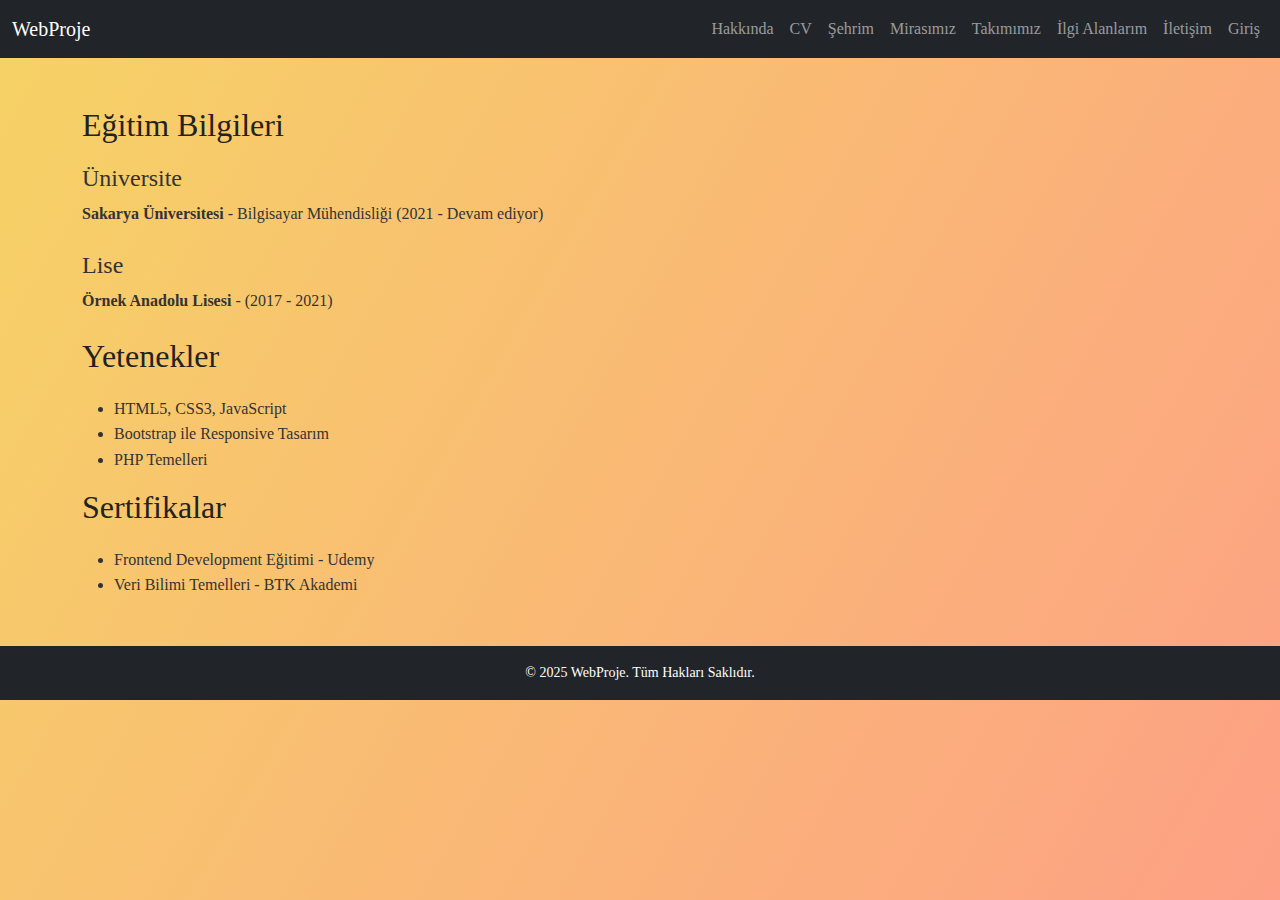
<file: cv.html>
<!DOCTYPE html>
<html lang="tr">
<head>
  <meta charset="UTF-8">
  <meta name="viewport" content="width=device-width, initial-scale=1.0">
  <title>CV - [Adın Soyadın]</title>
  <link href="https://cdn.jsdelivr.net/npm/bootstrap@5.3.3/dist/css/bootstrap.min.css" rel="stylesheet">
  <link href="css/style.css" rel="stylesheet">
</head>
<body>

     <!-- Navbar Başlangıcı -->
<nav class="navbar navbar-expand-lg navbar-dark bg-dark">
  <div class="container-fluid">
    <a class="navbar-brand" href="index.html">WebProje</a>
    <button class="navbar-toggler" type="button" data-bs-toggle="collapse" data-bs-target="#navbarNav"
      aria-controls="navbarNav" aria-expanded="false" aria-label="Toggle navigation">
      <span class="navbar-toggler-icon"></span>
    </button>
    <div class="collapse navbar-collapse" id="navbarNav">
      <ul class="navbar-nav ms-auto">
        <li class="nav-item">
          <a class="nav-link" href="hakkinda.html">Hakkında</a>
        </li>
        <li class="nav-item">
          <a class="nav-link" href="cv.html">CV</a>
        </li>
        <li class="nav-item">
          <a class="nav-link" href="sehir.html">Şehrim</a>
        </li>
        <li class="nav-item">
          <a class="nav-link" href="mirasimiz.html">Mirasımız</a>
        </li>
        <li class="nav-item">
          <a class="nav-link" href="takimimiz.html">Takımımız</a>
        </li>
        <li class="nav-item">
          <a class="nav-link" href="ilgiAlanları.html">İlgi Alanlarım</a>
        </li>
        <li class="nav-item">
          <a class="nav-link" href="iletisim.html">İletişim</a>
        </li>
        <li class="nav-item">
          <a class="nav-link" href="login.html">Giriş</a>
        </li>
      </ul>
    </div>
  </div>
</nav>
<!-- Navbar Sonu -->
  
  <main class="container my-5">
    <section>
      <h2>Eğitim Bilgileri</h2>
      <article class="mb-4">
        <h4>Üniversite</h4>
        <p><strong>Sakarya Üniversitesi</strong> - Bilgisayar Mühendisliği (2021 - Devam ediyor)</p>
      </article>
      <article class="mb-4">
        <h4>Lise</h4>
        <p><strong>Örnek Anadolu Lisesi</strong> - (2017 - 2021)</p>
      </article>
    </section>

    <section>
      <h2>Yetenekler</h2>
      <ul>
        <li>HTML5, CSS3, JavaScript</li>
        <li>Bootstrap ile Responsive Tasarım</li>
        <li>PHP Temelleri</li>
      </ul>
    </section>

    <section>
      <h2>Sertifikalar</h2>
      <ul>
        <li>Frontend Development Eğitimi - Udemy</li>
        <li>Veri Bilimi Temelleri - BTK Akademi</li>
      </ul>
    </section>
  </main>

<footer class="bg-dark text-white text-center py-3">
  <p class="mb-0">&copy; 2025 WebProje. Tüm Hakları Saklıdır.</p>
</footer>

  <script src="https://cdn.jsdelivr.net/npm/bootstrap@5.3.3/dist/js/bootstrap.bundle.min.js"></script>
</body>
</html>
</file>
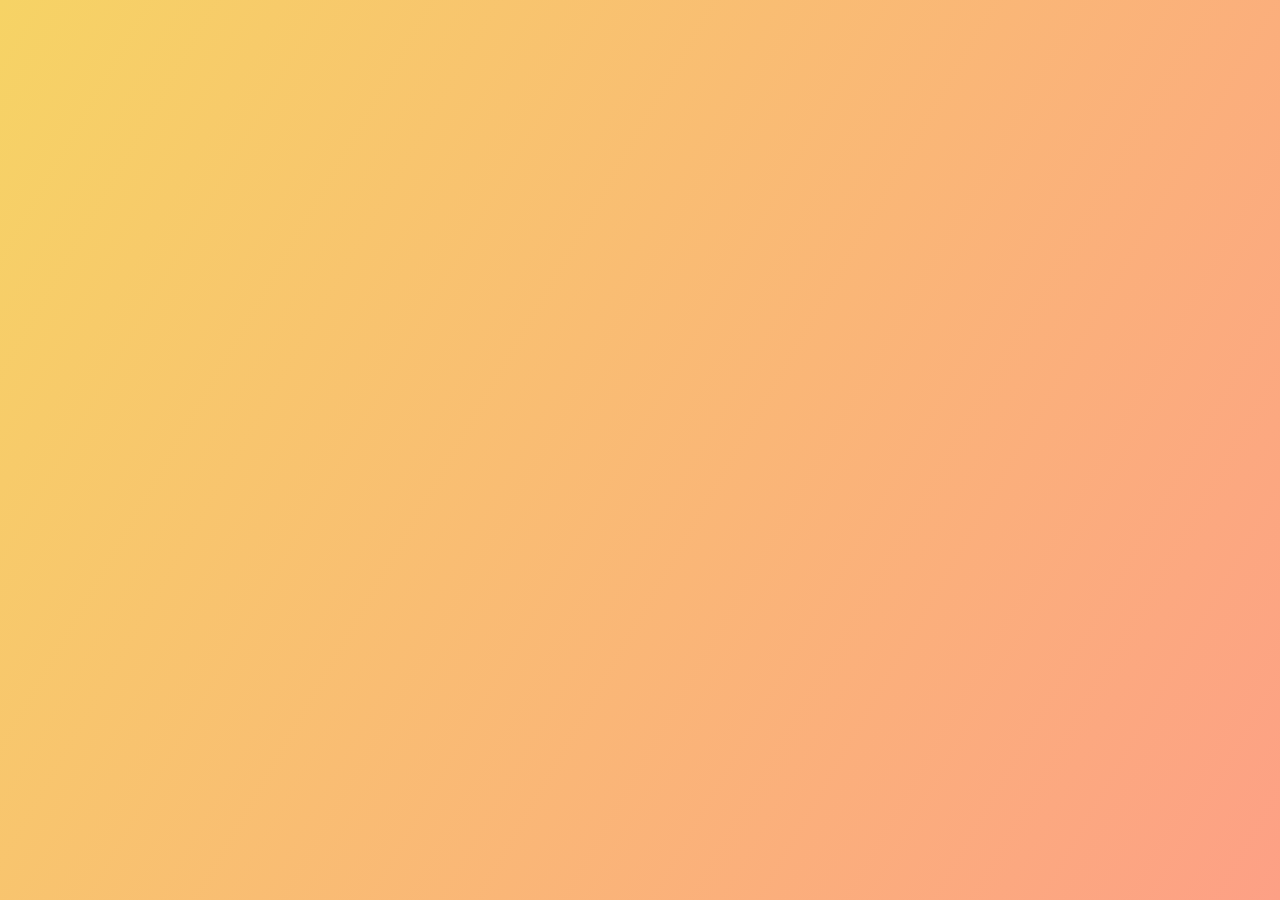
<file: iletisim.html>
<!DOCTYPE html>
<html lang="tr">



<head>

    <!-- Bootstrap CSS CDN -->
<link href="https://cdn.jsdelivr.net/npm/bootstrap@5.3.3/dist/css/bootstrap.min.css" rel="stylesheet">
<!-- Senin kendi stil dosyan -->
<link rel="stylesheet" href="css/style.css">
</head>





<!-- Bootstrap JS Bundle CDN -->
<script src="https://cdn.jsdelivr.net/npm/bootstrap@5.3.3/dist/js/bootstrap.bundle.min.js"></script>
<body>







</body>





</html>
</file>
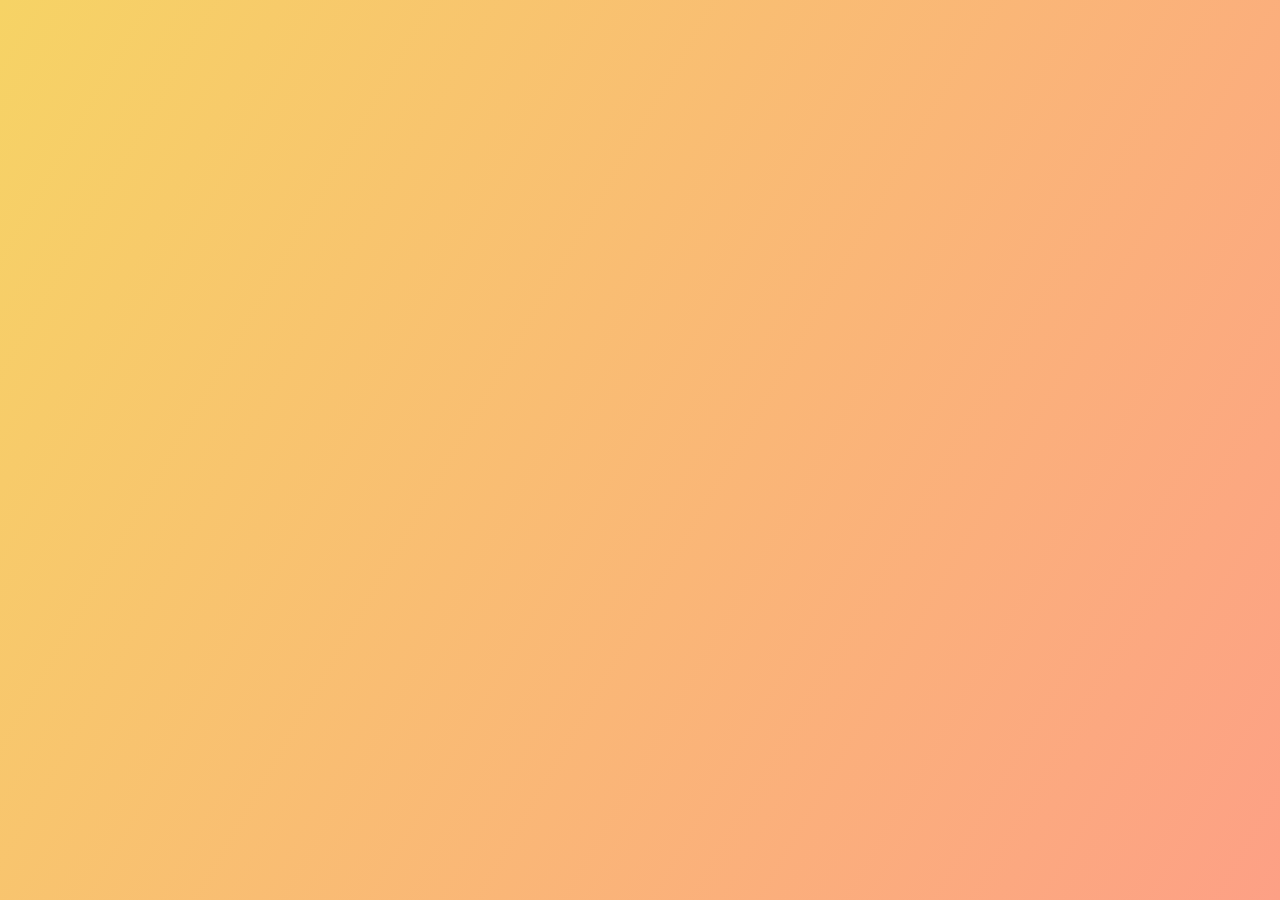
<file: ilgi-alanlarım.html>
<!DOCTYPE html>
<html lang="tr">
<head>

    <!-- Bootstrap CSS CDN -->
<link href="https://cdn.jsdelivr.net/npm/bootstrap@5.3.3/dist/css/bootstrap.min.css" rel="stylesheet">
<!-- Senin kendi stil dosyan -->
<link rel="stylesheet" href="css/style.css">
</head>
<body>












<!-- Bootstrap JS Bundle CDN -->
<script src="https://cdn.jsdelivr.net/npm/bootstrap@5.3.3/dist/js/bootstrap.bundle.min.js"></script>
</body>
</html>
</file>
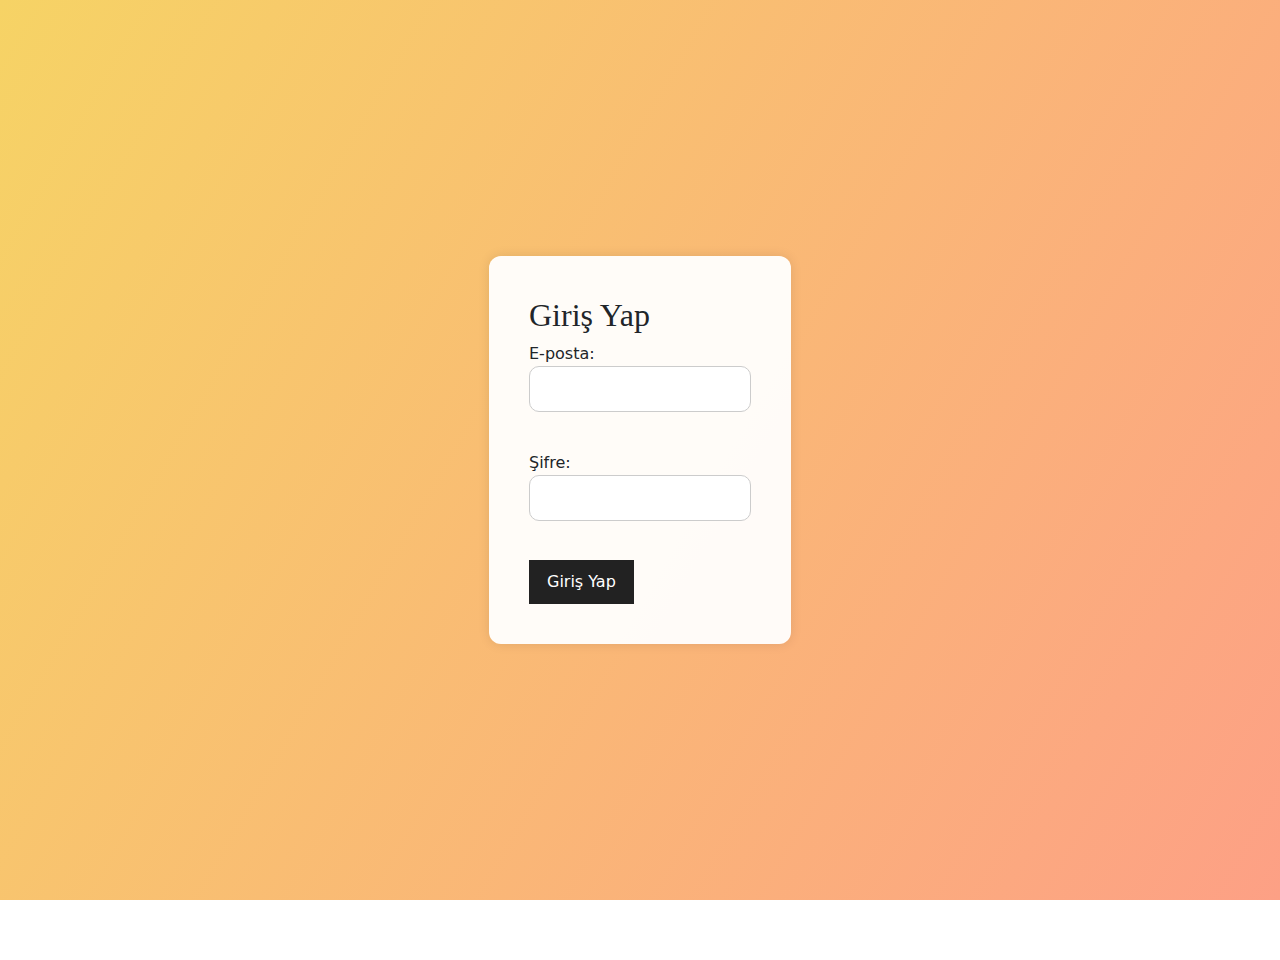
<file: login.html>
<!DOCTYPE html>
<html lang="tr">
<head>
  <meta charset="UTF-8">
  <title>Giriş Yap</title>
  <link rel="stylesheet" href="css/style.css">
  <style>
    .login-wrapper {
      display: flex;
      justify-content: center;
      align-items: center;
      height: 100vh;
    }
    .login-box {
      background: rgba(255,255,255,0.95);
      padding: 40px;
      border-radius: 12px;
      box-shadow: 0 0 12px rgba(0,0,0,0.1);
    }
  </style>

      <!-- Bootstrap CSS CDN -->
<link href="https://cdn.jsdelivr.net/npm/bootstrap@5.3.3/dist/css/bootstrap.min.css" rel="stylesheet">


</head>
<body>
  <div class="login-wrapper">
    <div class="login-box">
      <h2>Giriş Yap</h2>
      <form action="login/hosgeldiniz.php" method="POST" onsubmit="return validateForm()">
        <label for="email">E-posta:</label><br>
        <input type="text" id="email" name="email"><br><br>

        <label for="password">Şifre:</label><br>
        <input type="password" id="password" name="password"><br><br>

        <button type="submit">Giriş Yap</button>
      </form>
    </div>
  </div>

  <script>
    function validateForm() {
      const email = document.getElementById("email").value;
      const password = document.getElementById("password").value;

      if (!email || !password) {
        alert("Tüm alanları doldurun.");
        return false;
      }

      const regex = /^[a-zA-Z0-9._%+-]+@ogr.sakarya\.edu\.tr$/;
      if (!regex.test(email)) {
        alert("Lütfen ogr.sakarya.edu.tr uzantılı geçerli bir e-posta giriniz.");
        return false;
      }

      return true;
    }
  </script>

  <!-- Bootstrap JS Bundle CDN -->
<script src="https://cdn.jsdelivr.net/npm/bootstrap@5.3.3/dist/js/bootstrap.bundle.min.js"></script>

</body>
</html>
</file>
<file: css/style.css>
* {
  margin: 0;
  padding: 0;
  box-sizing: border-box;
}

body {
  background: linear-gradient(120deg, #f6d365 0%, #fda085 100%);
  background-attachment: fixed;
  background-size: cover;
  font-family: 'Georgia', 'Times New Roman', serif;
  color: #333;
  line-height: 1.6;
  min-height: 100vh;
  padding-bottom: 60px;
}


h1, h2, h3 {
  font-family: 'Georgia', serif;
  margin-bottom: 20px;
  color: #222;
}

a {
  color: #444;
  text-decoration: underline dotted;
}
a:hover {
  color: #000;
  text-decoration: none;
}

form input,
form textarea,
form select {
  width: 100%;
  padding: 10px;
  border: 1px solid #ccc;
  border-radius: 10px;
  margin-bottom: 15px;
  font-family: inherit;
}

button,
input[type="submit"] {
  background-color: #222;
  color: white;
  padding: 10px 18px;
  border: none;
  border-radius: 8px;
  cursor: pointer;
  font-family: inherit;
  transition: background-color 0.3s ease;
}

button:hover,
input[type="submit"]:hover {
  background-color: #555;
}

.slider-img {
  height: 350px;
  object-fit: cover;
  border-radius: 12px;
  max-width: 100%;
  margin: auto;
}

.card h3 {
  font-size: 1.4rem;
  margin-bottom: 0.75rem;
}

footer {
  background-color: #222;
  color: #fff;
  text-align: center;
  padding: 20px 0;
  font-size: 14px;
}

.hero-box {
  background-color: rgba(255, 255, 255, 0.9);
  padding: 40px;
  border-radius: 16px;
  box-shadow: 0 4px 15px rgba(0, 0, 0, 0.08);
  margin-bottom: 30px;
  max-width: 700px;
  margin-left: auto;
  margin-right: auto;
  text-align: center;
}

.card {
  background-color: rgba(255, 255, 255, 0.95);
  border-radius: 12px;
  box-shadow: 0 0 12px rgba(0, 0, 0, 0.05);
  transition: transform 0.3s ease;
}

.card:hover {
  transform: translateY(-5px);
}

@media (max-width: 768px) {
  .container {
    margin: 20px;
    padding: 20px;
  }

  h1, h2 {
    font-size: 1.5rem;
  }

  button {
    width: 100%;
  }
}
</file>
